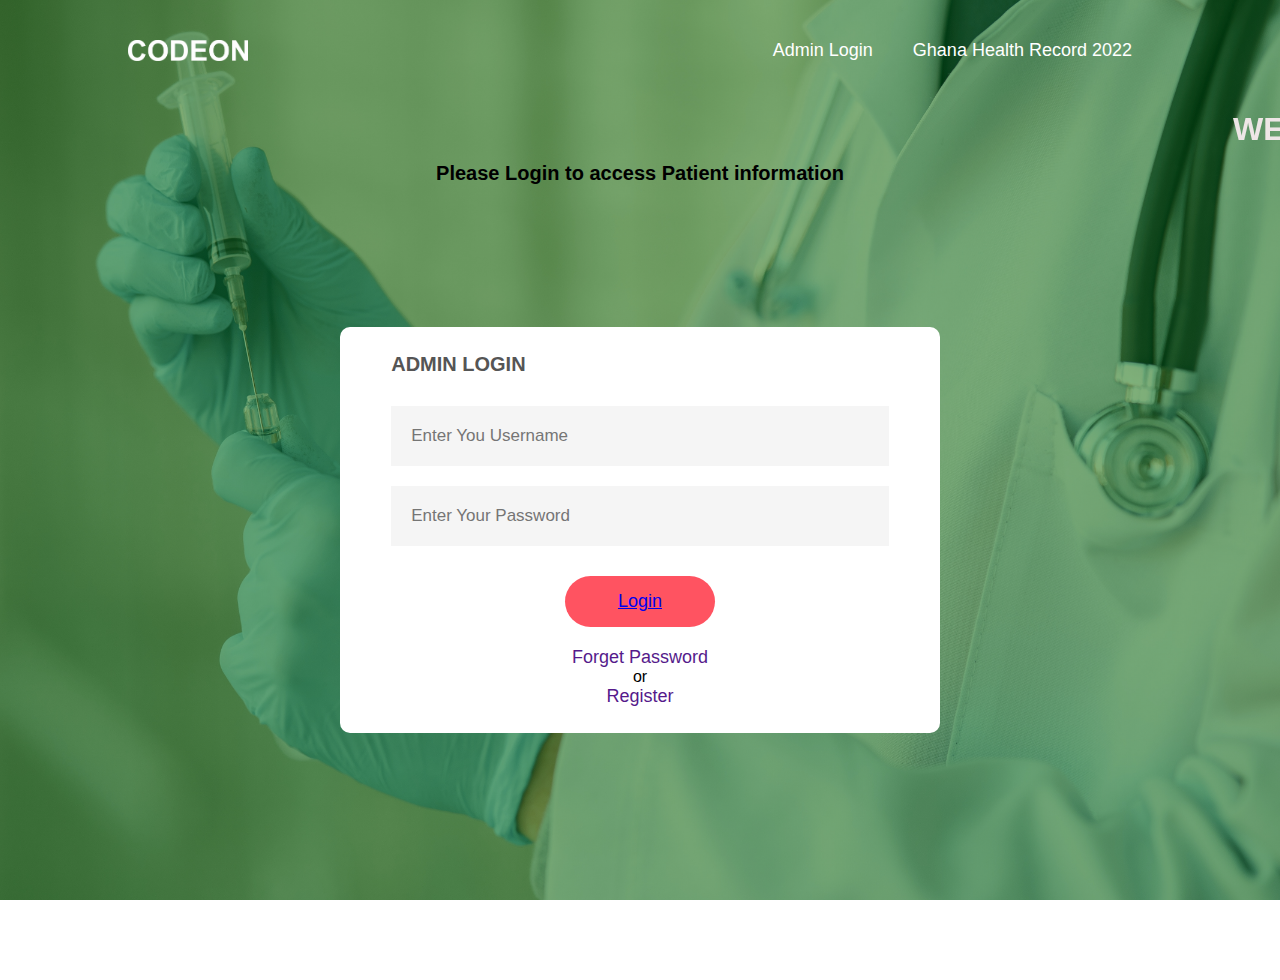
<file: index.html>
<!DOCTYPE html>
<html lang="en">
<head>
  <meta charset="UTF-8">
  <meta http-equiv="X-UA-Compatible" content="IE=edge">
  <meta name="viewport" content="width=device-width, initial-scale=1.0">
  <title>Document</title>
  <link rel="stylesheet" href="stylesheet.css">
</head>
<body>
  
 <nav>
  
   <img src="images/CODD.png" alt="">
   <ul>
     <li><a href="">Admin Login</a></li>
     <li><a href="">Ghana Health Record 2022</a></li>
   </ul>
 </nav>
 <div>
  <marquee behavior="" direction="" class="marq"><h1>WELCOME TO GHANA HEALTH RECORDS</h1></marquee>
</div>
<p class="para">Please Login to access Patient information</p>
  <div class="container">
  
    <form>
      <h3> ADMIN LOGIN</h3>
      
      <input type="text" id="username" placeholder="Enter You Username">
      <input type="text" id="username" placeholder="Enter Your Password">
     <button type="submit"><a href="guestuser.html">Login</a></button>
      <div class="links">
        <a href="">Forget Password</a>
        <div>
            or <br>
          <a href="">Register</a>
        </div>
      </div>
    </form>
  </div>

</body>
</html>
</file>
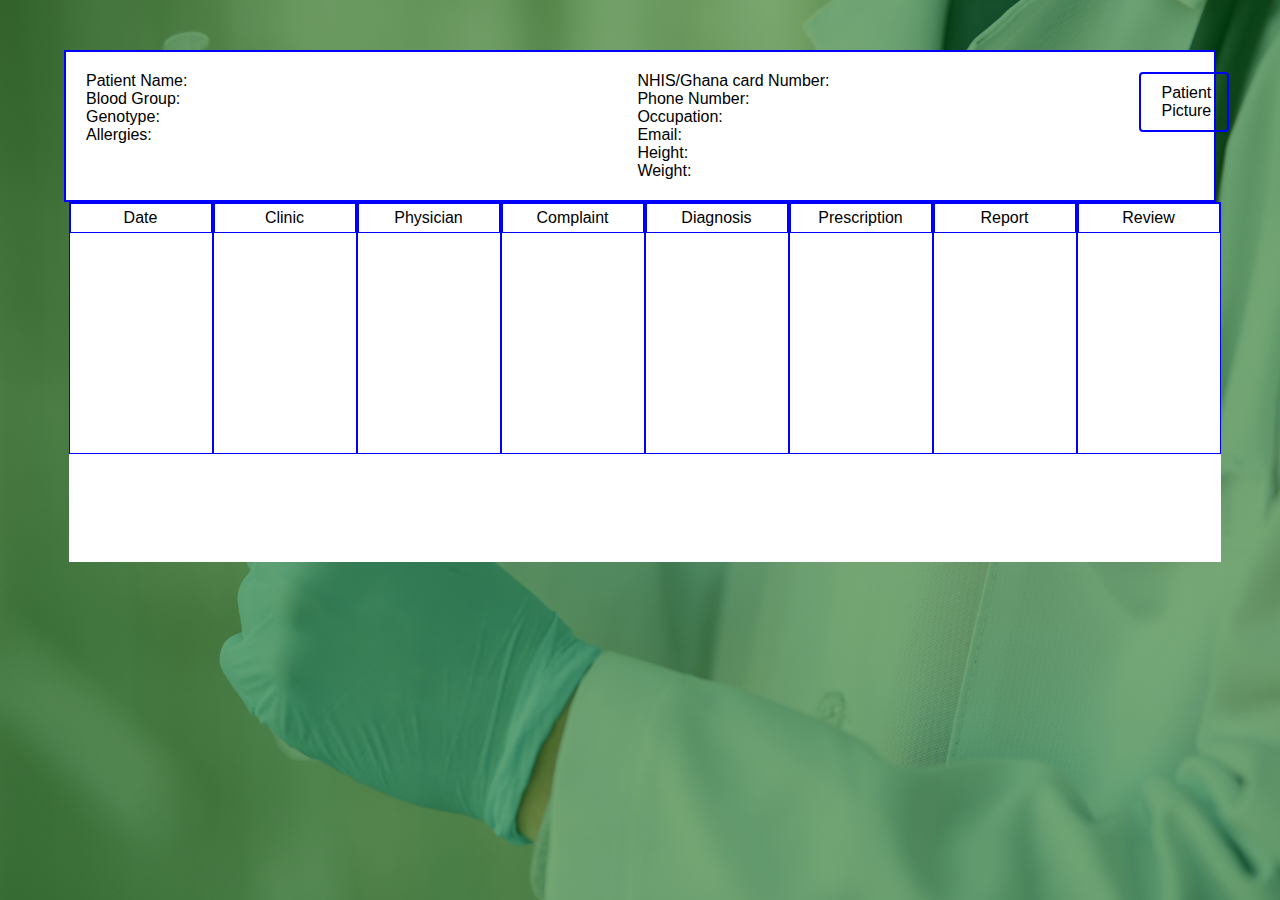
<file: details.html>
<!DOCTYPE html>
<html lang="en">
<head>
  <meta charset="UTF-8">
  <meta http-equiv="X-UA-Compatible" content="IE=edge">
  <meta name="viewport" content="width=device-width, initial-scale=1.0">
  <title>Document</title>
</head>
<body>
  <!DOCTYPE html>
  <html lang="en">
  <head>
    <meta charset="UTF-8">
    <meta http-equiv="X-UA-Compatible" content="IE=edge">
    <meta name="viewport" content="width=device-width, initial-scale=1.0">
    <title>Document</title>
    <link rel="stylesheet" href="stylsheet2.css">
  </head>
  <body>
    <div class="container23">
      <div class="row23">
        <div class="col">
            <p>Patient Name:</p>
            <p>Blood Group:</>
            <p>Genotype:</p>
            <p>Allergies:</p>
  
        </div>
        <div class="col active">
          <p>NHIS/Ghana card Number:</p>
            <p>Phone Number:</p>
            <p>Occupation:</p>
            <p>Email:</p>
            <p>Height:</p>
            <p>Weight:</p>
  
        </div>
        <div class="col" id="box">
          <div>
              Patient Picture
          </div>
          
  
        </div>
      </div>
    </div>
    <div class="container22">
        <div class="row2">
          <div class="col2">
              <p>Date</p>
          </div>
          <div class="col2">
            <p>Clinic</p>
          </div>
          <div class="col2">
            <p>Physician</p>
          </div>
          <div class="col2">
            <p>Complaint</p>
          </div>
          <div class="col2">
            <p>Diagnosis</p>
          </div>
          <div class="col2">
            <p>Prescription</p>
          </div>
          <div class="col2">
            <p>Report</p>
          </div>
          <div class="col2">
            <p>Review</p>
          </div>
        </div>
        </div>
  
  </body>
  </html>
</body>
</html>
</file>
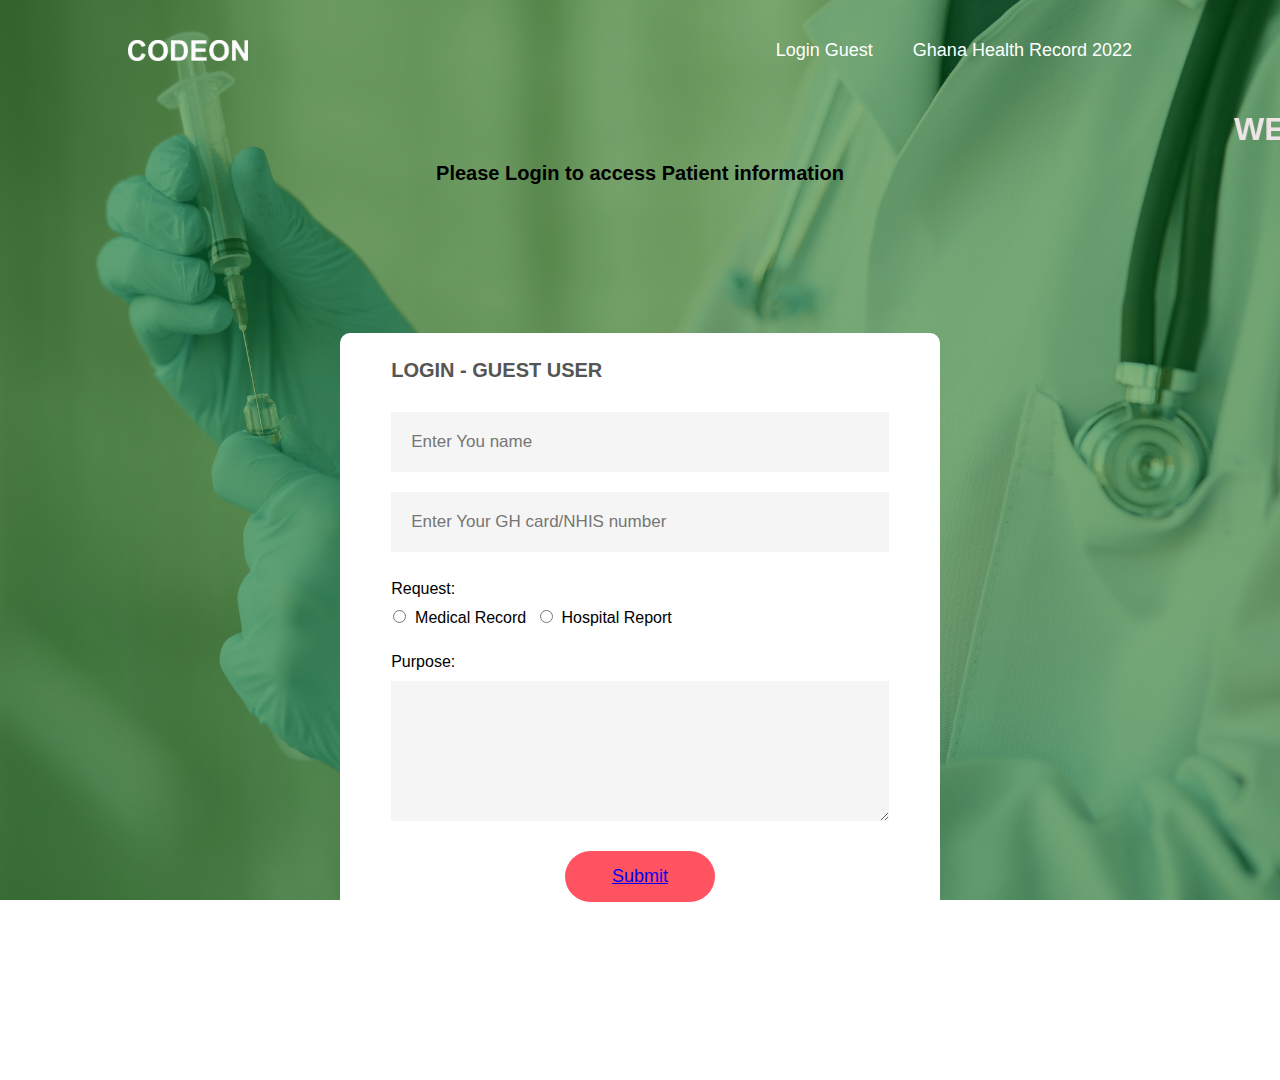
<file: guestuser.html>
<!DOCTYPE html>
<html lang="en">
<head>
  <meta charset="UTF-8">
  <meta http-equiv="X-UA-Compatible" content="IE=edge">
  <meta name="viewport" content="width=device-width, initial-scale=1.0">
  <title>Document</title>
  <link rel="stylesheet" href="stylesheet.css">
</head>
<body>
  
 <nav>
  
   <img src="images/CODD.png" alt="">
   <ul>
     <li><a href="">Login Guest</a></li>
     <li><a href="">Ghana Health Record 2022</a></li>
   </ul>
 </nav>
 <div>
  <marquee behavior="" direction="" class="marq"><h1>WELCOME TO GHANA HEALTH RECORDS</h1></marquee>
</div>
<p class="para">Please Login to access Patient information</p>
  <div class="container2">
  
    <form>
      <h3>  LOGIN - GUEST USER</h3>
      
      <input type="text" id="username" placeholder="Enter You name">
      <input type="text" id="username" placeholder="Enter Your GH card/NHIS number">
      <br>
      <label>Request:</label>
      <table>
      <tr>
        <td>
          <input type="radio" id="username" placeholder="Enter You name">&nbsp;&nbsp;Medical Record&nbsp;&nbsp;
          <input type="radio" id="username">&nbsp;&nbsp;Hospital Report
        </td>
      </tr>
    </table>
    <br>
    <label>Purpose:</label>
      <textarea name="" id="" cols="30" rows="5"></textarea>
      <button type="submit"><a href="details.html">Submit</a></button>
    </form>
  </div>

</body>
</html>
</file>
<file: stylesheet.css>
*
{
  margin: 0;
  padding: 0;
  box-sizing: border-box;
  font-family: 'Poppins', sans-serif;
}
.container
{
display: flex;
align-items: center;
justify-content: center;
width: 100%;
  height: 100vh;
  position: absolute;
top: 80px;
}
.container2
{
  display: flex;
align-items: center;
justify-content: center;
width: 100%;
  height: 100vh;
  position: absolute;
top: 180px;
}
nav
{
  display: flex;
  align-items: center;
  padding-top: 30px;
  width: 80%;
  justify-content: space-between;
  margin: auto;
}
.para
{
  text-align: center;
  top: 30px;
  font-size: 20px;
  font-weight: 600;
}
.marq
{
  margin-top: 40px; 
  margin-bottom: 10px;
  color: #eee6e6;
}
nav ul
{
  display: flex;
}
nav ul li
{
 margin: 10px 20px;
 list-style: none;
}
nav ul li a
{
 text-decoration: none;
 color: white;
 font-size: 18px;
}
nav img
{
  width: 120px;
}
.links
{
  text-align: center;
  margin-top: 20px;
}
.links a
{
  text-decoration: none;
  font-size: 18px;
}
form
{
  width: 90%;
  max-width: 600px;
  flex-direction: column;
  display: flex;
  background-color: #fff;
  border-radius: 10px;
  padding: 2vw 4vw;
}
form h3
{
  color: #555;
  font-weight: 800;
  margin-bottom: 20px;
  font-size: 20px;;
}

body
{
  width: 100%;
  height: 100vh;
  background: linear-gradient(rgba(0,100,0, 0.5),rgba(0, 100,0, 0.5)),url(../images/health1.jpg);
  background-position: center;
  background-size: cover;
  background-repeat: no-repeat;
  background-attachment: fixed;
}
form input, form textarea
{
  border: 0;
  outline: none;
  background: #f5f5f5;
  padding: 20px;
  margin: 10px 0;
  font-size: 17px;
}
form button
{
  padding: 15px;
  font-size: 18px;
  border: none;
  outline: none;
  background-color: #ff5361;
  width: 150px;
  margin: 20px auto 0;
  border-radius: 30px;
  cursor: pointer;
}
.content3
{
  display: flex;
 justify-content: space-around;
  height: 50vh;
  width: 80%;
  border: 2px solid blue;
  margin-top:  350px ;
  background: white;
}

.content2
{
  display: flex;
 justify-content: space-around;
  height: 50vh;
  width: 80%;
  border: 2px solid blue;
  margin:  70px auto;
  background: white;
}
.container23
{
  border: 2px solid blue;
  width: 90%;
  height: 80%;
margin: auto;
margin-top: 50px;

}

.col
{
  position: relative;
}
.row23
{
  display: flex;
  padding: 20px;


}
.col:first-child
{
  margin-right: 450px;
}
#box div
{
  width: 90px;
  height: 60px;
  position: absolute;
  border: 2px solid blue;
 right: -400px;
 align-items: center;
 padding: 10px 20px;
 text-align: center;
 border-radius: 4px;

}
.container22
{
  margin-top: 20px;

  width: 90%;
  height:40%;
margin-left: 68.5px;
margin-top: 0px;
position: absolute;

}
.row2
{
  display: flex;
 padding-top:0;
}
.col2  p
{
width: 100%;
border: 1px solid blue;

padding: 5px;
text-align: center;
}
.col2
{
  width: 100%;
  border: 1px solid blue;
  height: 10%;
padding-top:  0;
padding-bottom: 220px;


}
</file>
<file: stylsheet2.css>
*
{
  margin: 0;
  padding: 0;
  box-sizing: border-box;
  font-family: 'Poppins', sans-serif;
 
}
.container23
{
  border: 2px solid blue;
  background-color: white;
  width: 90%;
  height: 80%;
margin: auto;
margin-top: 50px;

}

.col
{
  position: relative;
}
.row23
{
  display: flex;
  padding: 20px;


}
.col:first-child
{
  margin-right: 450px;
}
#box div
{
  width: 90px;
  height: 60px;
  position: absolute;
  border: 2px solid blue;
 right: -400px;
 align-items: center;
 padding: 10px 20px;
 text-align: center;
 border-radius: 4px;

}
.container22
{
  margin-top: 20px;

  width: 90%;
  height:40%;
margin-left: 68.5px;
margin-top: 0px;
position: absolute;
background-color: white;

}
.row2
{
  display: flex;
 padding-top:0;
}
.col2  p
{
width: 100%;
border: 1px solid blue;

padding: 5px;
text-align: center;
}
.col2
{
  width: 100%;
  border: 1px solid blue;
  height: 20%;
padding-top:  0;
padding-bottom: 220px;

}
.logincontent
{
top: 550px;
position: absolute;
margin-left: 60px;
display: flex;
}
.column
{
width: 500px;
align-items: center;
justify-content: center;
text-align: center;
height: 50px;
border: 2px solid blue;
}
.content2021
{
  width: 100%;
  height: 100vh;
  background: linear-gradient(rgba(0,100,0,0.7),rgba(0,100,0,0.7)),url(images/background.png);
  background-position: center;
  background-size: cover;
  background-attachment: fixed;
}
nav 
{
  display: flex;
  align-items: center;
  justify-content: space-between;
  width: 90%;
  margin: auto;
  padding-top: 30px;
  padding-right: 2%;
  padding-left: 2%;
}
nav img
{
width: 120px;
}
nav ul
{
display: flex;
}
nav ul li
{
  list-style: none;
  margin: 10px 20px;
}
nav ul li a
{
 text-decoration: none;
 font-size: 20px;
 color: white;
}
nav ul li a:hover
{
 
 color: yellow;
}

.row2022
{
  display: flex;
  margin-top: 200px;
  margin-left: 200px;
}
.col22 h1
{
  margin-bottom: 30px;
  text-align:  center;
}
.col23 h1
{
  margin-bottom: 30px;
  text-align:  center;
  margin-top: 20px;
  
}
.col23 p
{
 color: white;
 padding: 10px 30px;
 width: 100%;
 font-size: 20px;
 line-height: 30px;
  
}
.col22
{
  width: 50%;
  background: yellow;
  padding: 30px 40px;
 justify-content: center;
 align-items: center;
}
.col23
{
  width: 30%;
  background: blue;
padding: 10px 0;
}
tr td input
{
width: 200%;
border: none;
padding:  10px;
margin-top: 10px;
}
 button
{
  padding: 7px 30px;
  border: none;
  outline: none;
  border-radius: 30px;
  margin-top: 20px;
  margin-left: 200px;
  font-size: 20px;
  color: white;
  background: blue;
}
.link
{
  text-align: center;
  margin-top: 20px;
 
}
.link2
{
   margin-bottom: 30px;
}
.collog
{
  width: 50%;
  height: 50%;
  border: 2px solid red;
  margin-top: 50px;
  margin-left: 300px;
  background: blue;
  padding: 10px 40px;
}
.button1
{
  background-color: yellow;
  color: blue;
}
.content2021 h1
{
text-align: center;
margin-top: 200px;
font-size: 80px;
color: white;

}
body
{
  
  background: linear-gradient(rgba(0,100,0, 0.5),rgba(0, 100,0, 0.5)),url(../images/health1.jpg);
  background-position: center;
  background-size: cover;
  background-repeat: no-repeat;
  background-attachment: fixed;
}

.content2021 p
{
text-align: center;
margin-top: 10px;
font-size: 20px;
font-weight: 500;
color: white;

}
</file>
